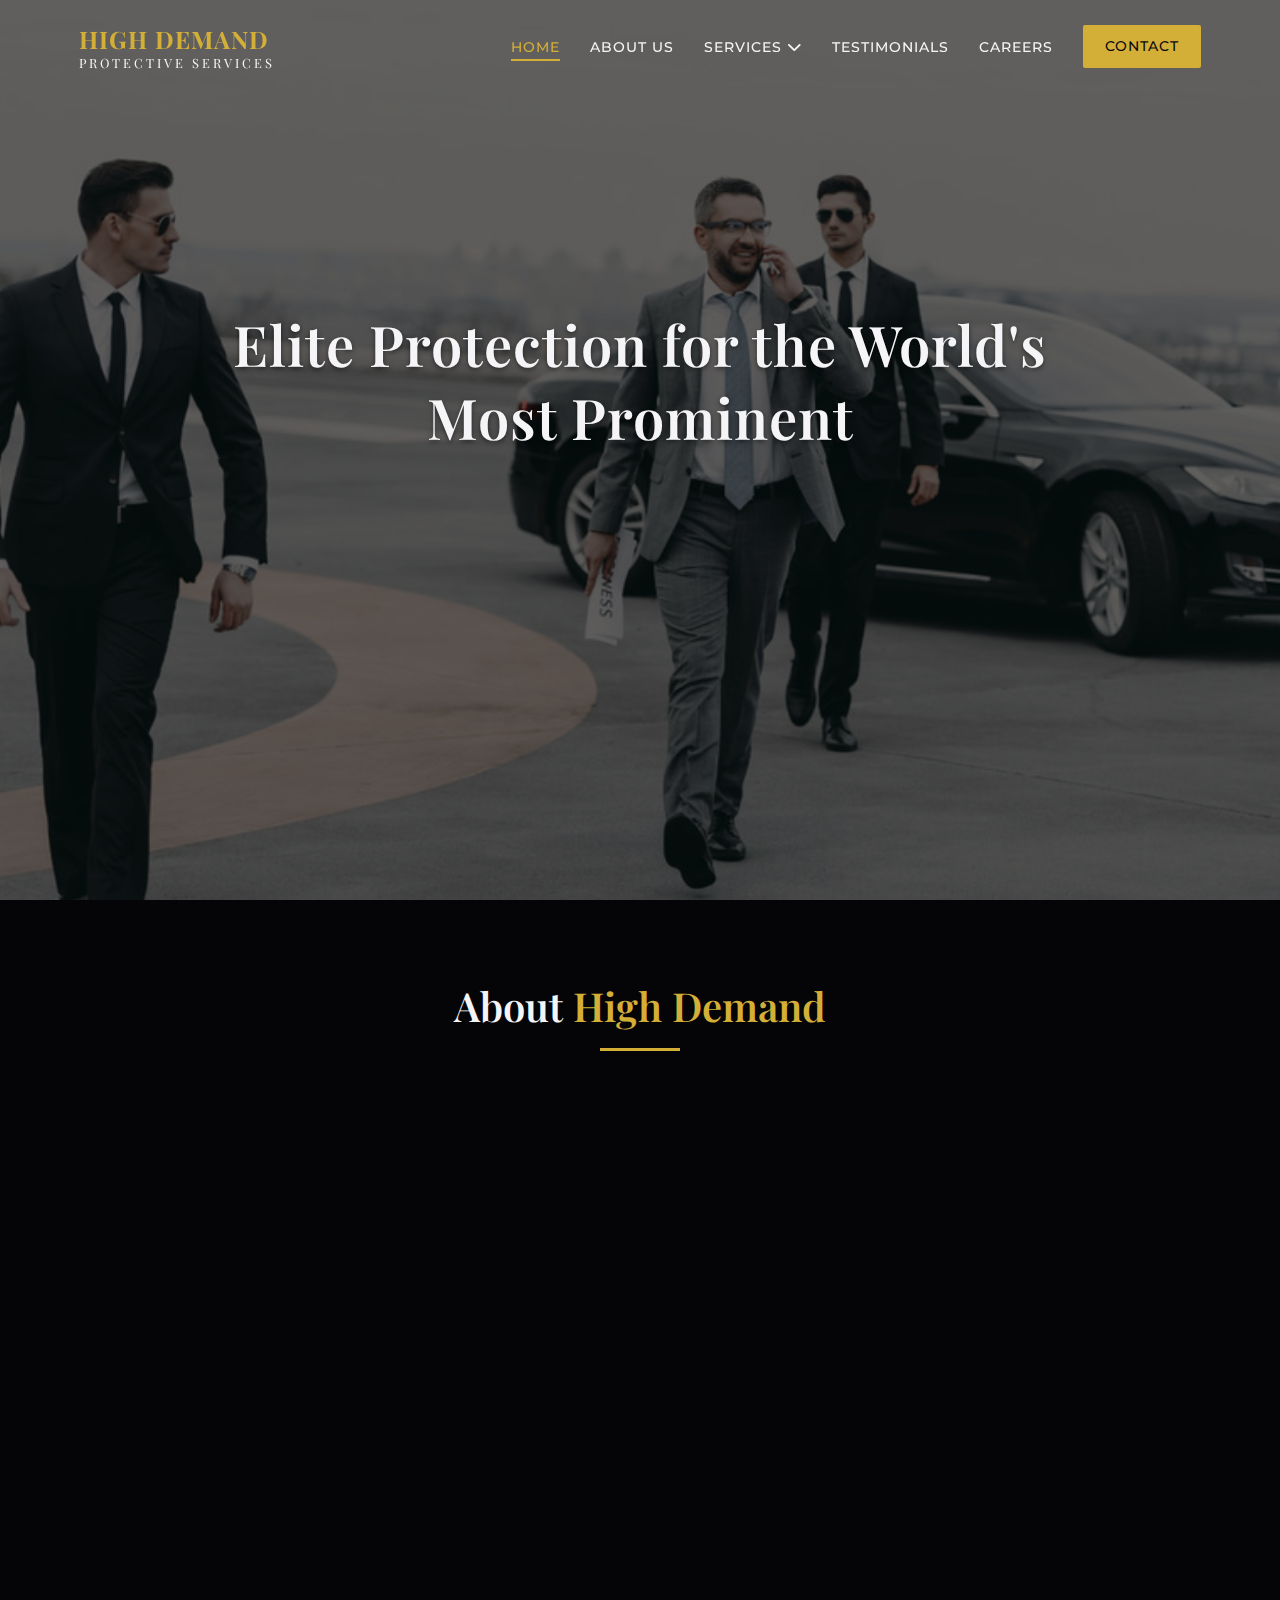
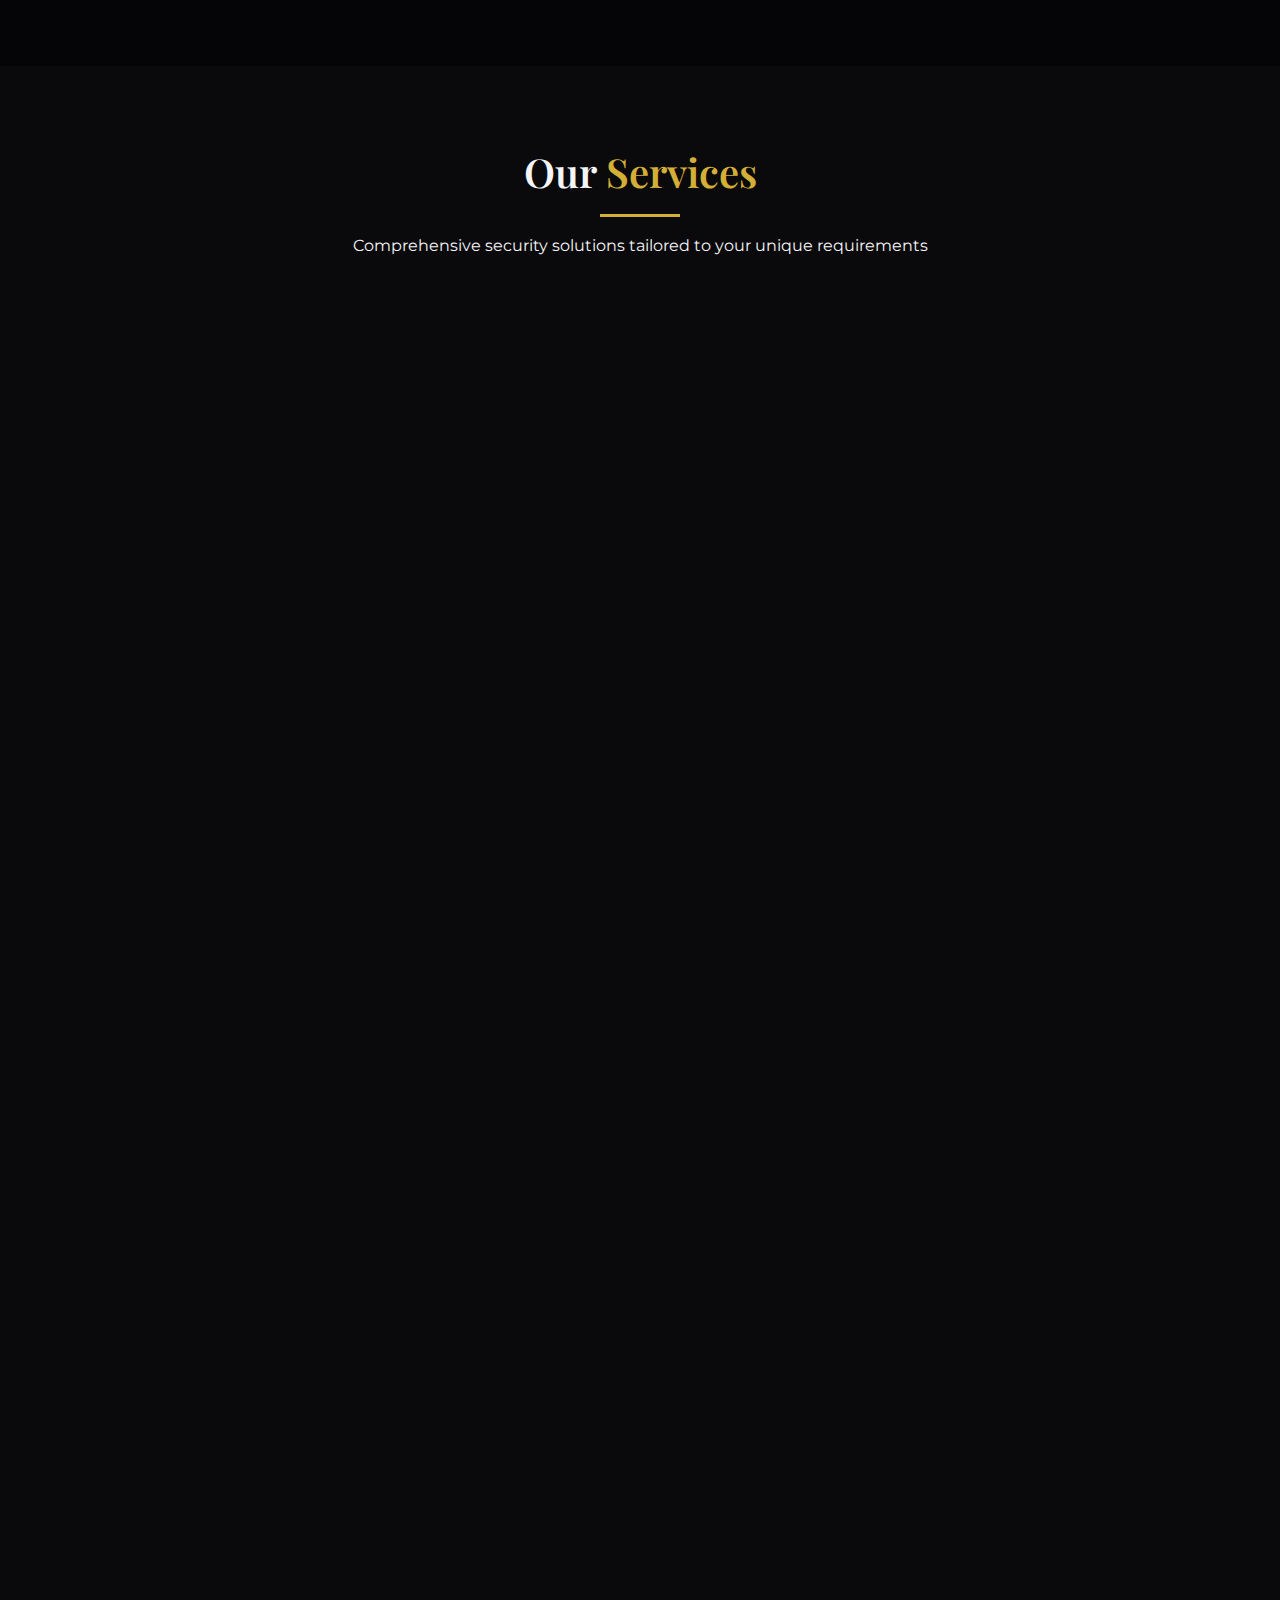
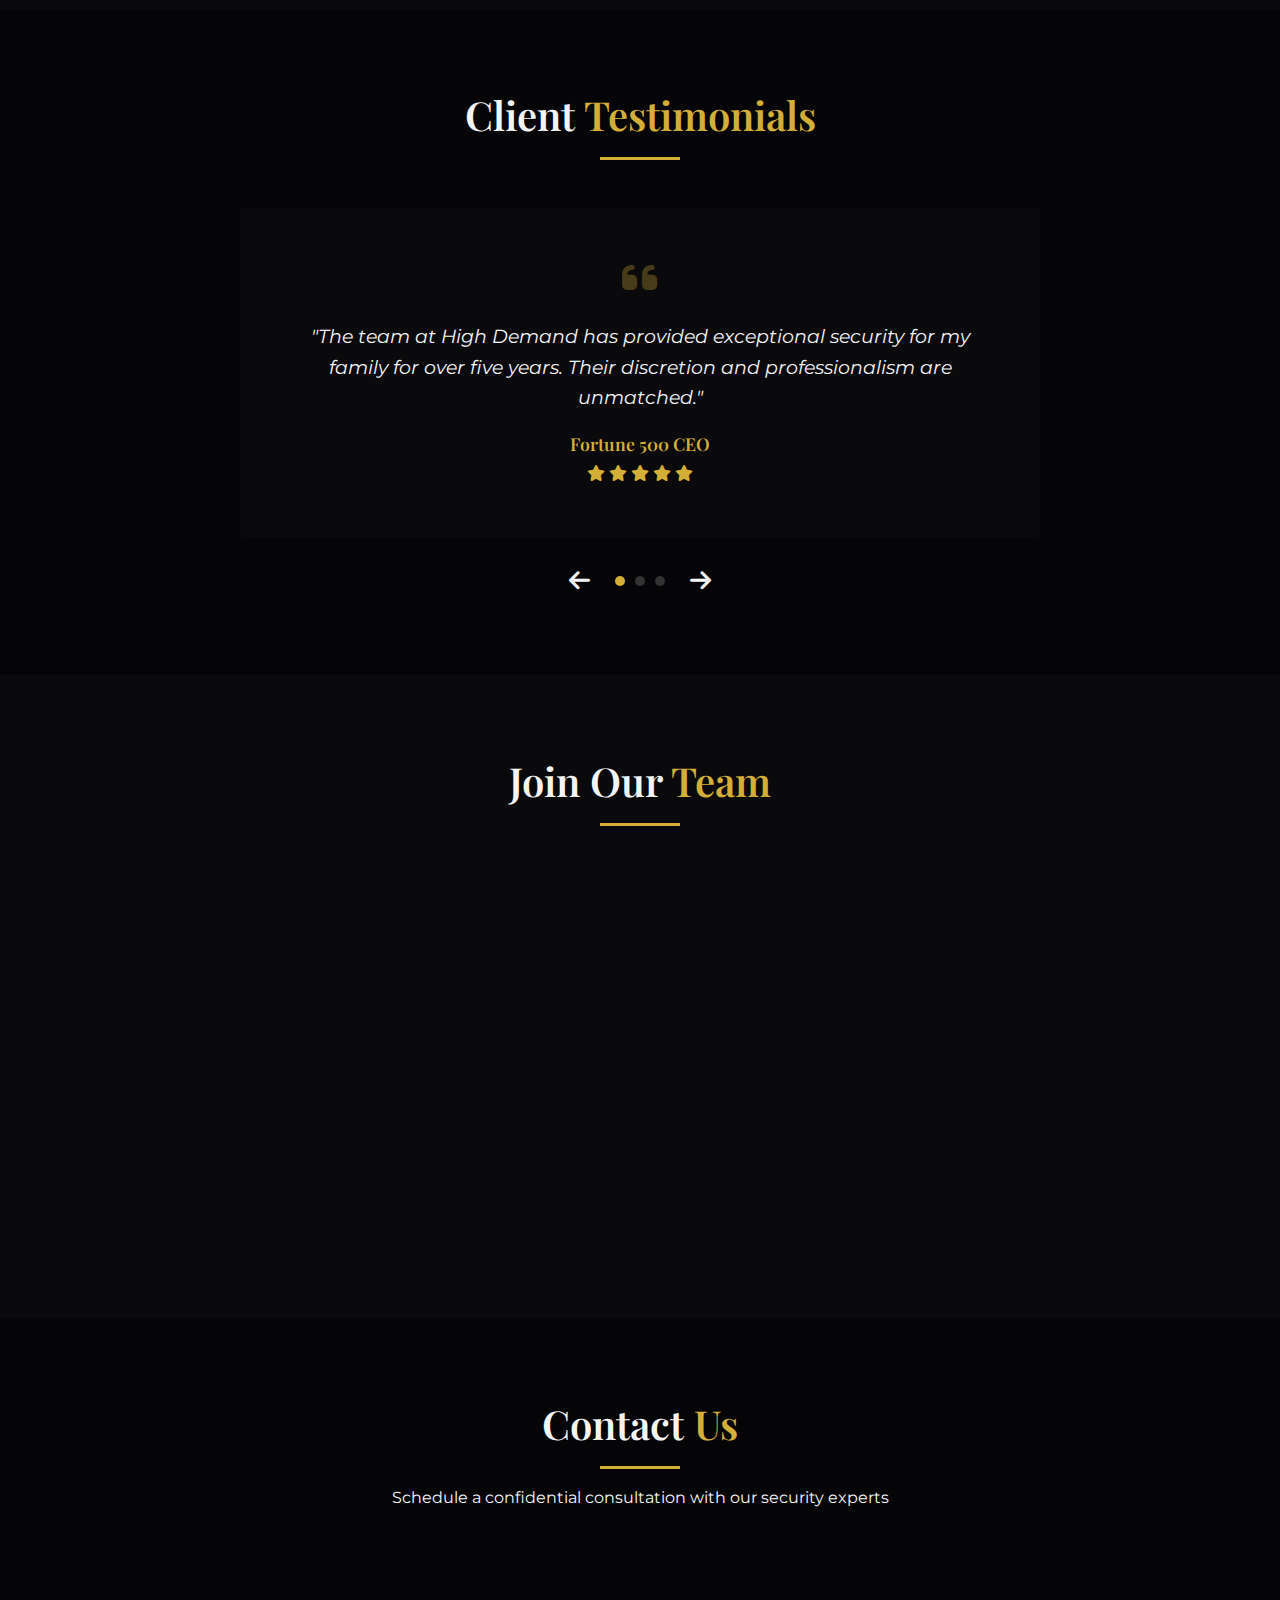
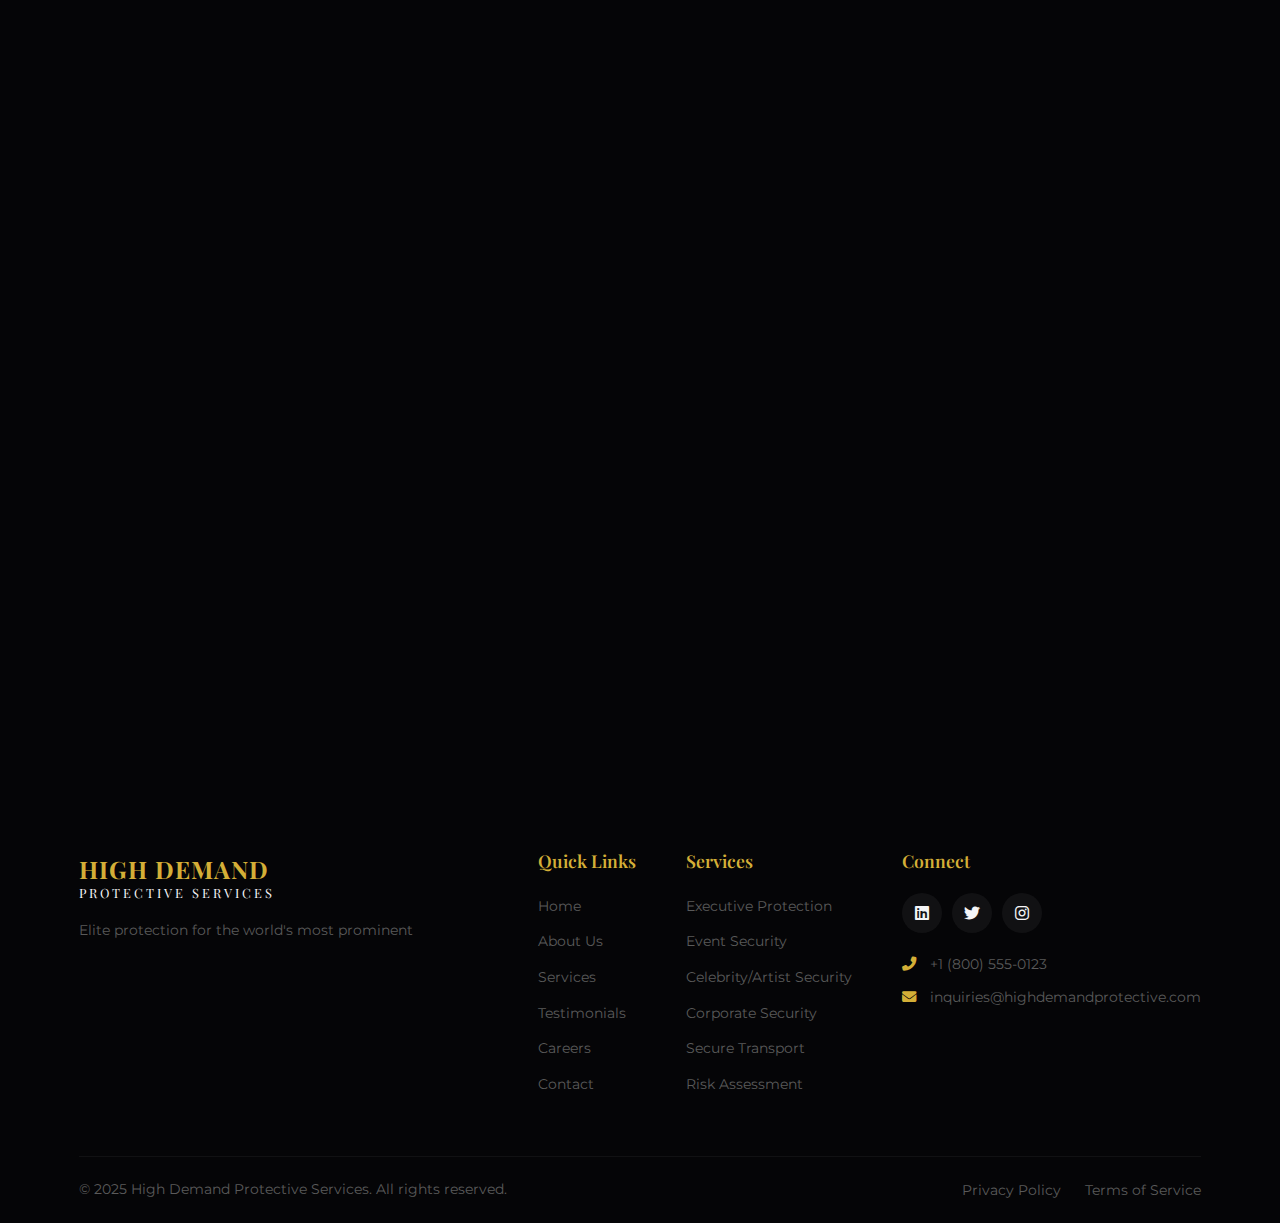
<file: index.html>
<!DOCTYPE html>
<html lang="en">
<head>
    <meta charset="UTF-8">
    <meta name="viewport" content="width=device-width, initial-scale=1.0">
    <meta name="description" content="High Demand Protective Services - Elite protection for the world's most prominent individuals, celebrities, and executives.">
    <title>High Demand Protective Services | Elite Security Solutions</title>
    <link rel="stylesheet" href="css/styles.css">
    <link rel="stylesheet" href="css/custom.css">
    <link rel="stylesheet" href="https://cdnjs.cloudflare.com/ajax/libs/font-awesome/6.5.1/css/all.min.css">
    <link rel="preconnect" href="https://fonts.googleapis.com">
    <link rel="preconnect" href="https://fonts.gstatic.com" crossorigin>
    <link href="https://fonts.googleapis.com/css2?family=Playfair+Display:wght@400;500;600;700&family=Montserrat:wght@300;400;500;600;700&display=swap" rel="stylesheet">
</head>
<body>
    <header>
        <nav class="navbar">
            <div class="container">
                <div class="logo">
                    <a href="index.html">HIGH DEMAND<span>PROTECTIVE SERVICES</span></a>
                </div>
                <div class="nav-toggle" id="navToggle">
                    <span></span>
                    <span></span>
                    <span></span>
                </div>
                <ul class="nav-menu" id="navMenu">
                    <li><a href="#home" class="active">Home</a></li>
                    <li><a href="#about">About Us</a></li>
                    <li class="dropdown">
                        <a href="#services">Services <i class="fas fa-chevron-down"></i></a>
                        <ul class="dropdown-menu">
                            <li><a href="#executive-protection">Executive Protection</a></li>
                            <li><a href="#event-security">Event Security</a></li>
                            <li><a href="#celebrity-security">Celebrity/Artist Security</a></li>
                            <li><a href="#corporate-security">Corporate Security</a></li>
                            <li><a href="#secure-transport">Secure Transport</a></li>
                            <li><a href="#risk-assessment">Risk Assessment</a></li>
                        </ul>
                    </li>
                    <li><a href="#testimonials">Testimonials</a></li>
                    <li><a href="#careers">Careers</a></li>
                    <li><a href="#contact" class="btn btn-primary">Contact</a></li>
                </ul>
            </div>
        </nav>
    </header>

    <main>
        <!-- Hero Section -->
        <section id="home" class="hero">
            <div class="hero-content">
                <h1>Elite Protection for the World's Most Prominent</h1>
                <p>Discreet, professional security for high-net-worth individuals, celebrities, and executives.</p>
                <a href="#contact" class="btn btn-primary">Request a Consultation</a>
            </div>
            <div class="overlay"></div>
            <video autoplay muted loop id="hero-video">
                <source src="videos/security-bg.mp4" type="video/mp4">
                <!-- Fallback image if video doesn't load -->
                <img src="images/hero-image.jpg" alt="Security professional guarding VIP client">
            </video>
        </section>

        <!-- About Section -->
        <section id="about" class="about">
            <div class="container">
                <div class="section-header">
                    <h2>About <span>High Demand</span></h2>
                    <div class="separator"></div>
                </div>
                <div class="about-content">
                    <div class="about-image">
                        <img src="images/about/about-image.jpg" alt="High Demand security team">
                    </div>
                    <div class="about-text">
                        <h3>A Legacy of Excellence in Protection</h3>
                        <p>High Demand Protective Services was founded on a singular mission: to provide unparalleled security for those who require the highest level of protection and discretion.</p>
                        <p>Our team comprises former military special forces, law enforcement specialists, and intelligence professionals with decades of experience protecting high-profile individuals across the globe.</p>
                        <p>What sets us apart is our commitment to seamless integration with our clients' lifestyles while maintaining an unwavering focus on security. Our operatives are as comfortable in formal diplomatic settings as they are in managing high-risk situations.</p>
                        <div class="trust-badges">
                            <div class="badge">
                                <i class="fas fa-shield-alt"></i>
                                <span>Licensed</span>
                            </div>
                            <div class="badge">
                                <i class="fas fa-check-circle"></i>
                                <span>Bonded</span>
                            </div>
                            <div class="badge">
                                <i class="fas fa-lock"></i>
                                <span>Insured</span>
                            </div>
                        </div>
                    </div>
                </div>
            </div>
        </section>

        <!-- Services Section -->
        <section id="services" class="services">
            <div class="container">
                <div class="section-header">
                    <h2>Our <span>Services</span></h2>
                    <div class="separator"></div>
                    <p>Comprehensive security solutions tailored to your unique requirements</p>
                </div>
                <div class="services-grid">
                    <div class="service-card" id="executive-protection">
                        <div class="service-image">
                            <img src="images/executive-protection/executive-protection.jpg" alt="Executive Protection">
                            <div class="overlay"></div>
                        </div>
                        <div class="service-content">
                            <h3>Executive Protection</h3>
                            <p>Personalized security details for high-net-worth individuals, executives, and their families, ensuring safety while maintaining privacy and lifestyle.</p>
                            <a href="#contact" class="btn btn-secondary">Learn More</a>
                        </div>
                    </div>
                    <div class="service-card" id="event-security">
                        <div class="service-image">
                            <img src="images/event-security/event-security.jpg" alt="Event Security">
                            <div class="overlay"></div>
                        </div>
                        <div class="service-content">
                            <h3>Event Security</h3>
                            <p>Comprehensive security for high-profile events, galas, product launches, and private functions with discreet protection that enhances, rather than disrupts, the atmosphere.</p>
                            <a href="#contact" class="btn btn-secondary">Learn More</a>
                        </div>
                    </div>
                    <div class="service-card" id="celebrity-security">
                        <div class="service-image">
                            <img src="images/celebrity-security/celebrity-security.jpg" alt="Celebrity Security">
                            <div class="overlay"></div>
                        </div>
                        <div class="service-content">
                            <h3>Celebrity & Artist Security</h3>
                            <p>Specialized protection for entertainers, artists, and public figures who face unique security challenges both on tour and in daily life.</p>
                            <a href="#contact" class="btn btn-secondary">Learn More</a>
                        </div>
                    </div>
                    <div class="service-card" id="corporate-security">
                        <div class="service-image">
                            <img src="images/corporate-security/corporate-security.jpg" alt="Corporate Security">
                            <div class="overlay"></div>
                        </div>
                        <div class="service-content">
                            <h3>Corporate Security</h3>
                            <p>Executive protection teams, risk assessments, and security protocols for corporations operating in high-risk environments or managing sensitive operations.</p>
                            <a href="#contact" class="btn btn-secondary">Learn More</a>
                        </div>
                    </div>
                    <div class="service-card" id="secure-transport">
                        <div class="service-image">
                            <img src="images/secure-transport/secure-transport.jpg" alt="Secure Transport">
                            <div class="overlay"></div>
                        </div>
                        <div class="service-content">
                            <h3>Secure Transport</h3>
                            <p>Armored vehicles, trained drivers, and route planning to ensure safe transit between locations, whether for day-to-day movement or international travel.</p>
                            <a href="#contact" class="btn btn-secondary">Learn More</a>
                        </div>
                    </div>
                    <div class="service-card" id="risk-assessment">
                        <div class="service-image">
                            <img src="images/risk-assessment/risk-assessment.jpg" alt="Risk Assessment">
                            <div class="overlay"></div>
                        </div>
                        <div class="service-content">
                            <h3>Risk Assessment</h3>
                            <p>Professional threat analysis and comprehensive security evaluations for individuals, properties, and organizations to identify vulnerabilities and implement effective countermeasures.</p>
                            <a href="#contact" class="btn btn-secondary">Learn More</a>
                        </div>
                    </div>
                </div>
            </div>
        </section>

        <!-- Testimonials Section -->
        <section id="testimonials" class="testimonials">
            <div class="container">
                <div class="section-header">
                    <h2>Client <span>Testimonials</span></h2>
                    <div class="separator"></div>
                </div>
                <div class="testimonial-slider">
                    <div class="testimonial-slide active">
                        <div class="testimonial-content">
                            <div class="quote">
                                <i class="fas fa-quote-left"></i>
                            </div>
                            <p>"The team at High Demand has provided exceptional security for my family for over five years. Their discretion and professionalism are unmatched."</p>
                            <div class="client">
                                <h4>Fortune 500 CEO</h4>
                                <div class="rating">
                                    <i class="fas fa-star"></i>
                                    <i class="fas fa-star"></i>
                                    <i class="fas fa-star"></i>
                                    <i class="fas fa-star"></i>
                                    <i class="fas fa-star"></i>
                                </div>
                            </div>
                        </div>
                    </div>
                    <div class="testimonial-slide">
                        <div class="testimonial-content">
                            <div class="quote">
                                <i class="fas fa-quote-left"></i>
                            </div>
                            <p>"During my world tour, High Demand's security team handled complex logistics across 18 countries without a single incident. They're the best in the business."</p>
                            <div class="client">
                                <h4>International Recording Artist</h4>
                                <div class="rating">
                                    <i class="fas fa-star"></i>
                                    <i class="fas fa-star"></i>
                                    <i class="fas fa-star"></i>
                                    <i class="fas fa-star"></i>
                                    <i class="fas fa-star"></i>
                                </div>
                            </div>
                        </div>
                    </div>
                    <div class="testimonial-slide">
                        <div class="testimonial-content">
                            <div class="quote">
                                <i class="fas fa-quote-left"></i>
                            </div>
                            <p>"Our annual charity gala requires the highest level of security without intimidating our guests. High Demand strikes this balance perfectly year after year."</p>
                            <div class="client">
                                <h4>International Foundation Director</h4>
                                <div class="rating">
                                    <i class="fas fa-star"></i>
                                    <i class="fas fa-star"></i>
                                    <i class="fas fa-star"></i>
                                    <i class="fas fa-star"></i>
                                    <i class="fas fa-star"></i>
                                </div>
                            </div>
                        </div>
                    </div>
                </div>
                <div class="testimonial-controls">
                    <button class="prev" id="prevTestimonial"><i class="fas fa-arrow-left"></i></button>
                    <div class="indicators">
                        <span class="indicator active"></span>
                        <span class="indicator"></span>
                        <span class="indicator"></span>
                    </div>
                    <button class="next" id="nextTestimonial"><i class="fas fa-arrow-right"></i></button>
                </div>
            </div>
        </section>

        <!-- Careers Section -->
        <section id="careers" class="careers">
            <div class="container">
                <div class="section-header">
                    <h2>Join Our <span>Team</span></h2>
                    <div class="separator"></div>
                </div>
                <div class="careers-content">
                    <div class="careers-text">
                        <h3>Career Opportunities</h3>
                        <p>High Demand Protective Services is always seeking exceptional talent with backgrounds in military special operations, law enforcement, intelligence, or executive protection.</p>
                        <p>We offer competitive compensation, ongoing specialized training, and the opportunity to work with elite clients in diverse environments worldwide.</p>
                        <p>All candidates must pass rigorous background checks, physical assessments, and psychological evaluations to join our team.</p>
                        <a href="#contact" class="btn btn-primary">Apply Now</a>
                    </div>
                    <div class="careers-image">
                        <img src="images/careers/careers-image.jpg" alt="Security professional in action">
                    </div>
                </div>
            </div>
        </section>

        <!-- Contact Section -->
        <section id="contact" class="contact">
            <div class="container">
                <div class="section-header">
                    <h2>Contact <span>Us</span></h2>
                    <div class="separator"></div>
                    <p>Schedule a confidential consultation with our security experts</p>
                </div>
                <div class="contact-content">
                    <div class="contact-info">
                        <div class="info-item">
                            <i class="fas fa-map-marker-alt"></i>
                            <div>
                                <h4>Address</h4>
                                <p>1234 Security Boulevard<br>Los Angeles, CA 90210</p>
                            </div>
                        </div>
                        <div class="info-item">
                            <i class="fas fa-phone-alt"></i>
                            <div>
                                <h4>Phone</h4>
                                <p>+1 (800) 555-0123</p>
                            </div>
                        </div>
                        <div class="info-item">
                            <i class="fas fa-envelope"></i>
                            <div>
                                <h4>Email</h4>
                                <p>inquiries@highdemandprotective.com</p>
                            </div>
                        </div>
                        <div class="map">
                            <iframe src="https://maps.google.com/maps?q=Los+Angeles,+CA&t=&z=13&ie=UTF8&iwloc=&output=embed" frameborder="0" style="border:0;" allowfullscreen="" aria-hidden="false" tabindex="0"></iframe>
                        </div>
                    </div>
                    <div class="contact-form">
                        <form id="consultationForm">
                            <div class="form-group">
                                <label for="name">Full Name</label>
                                <input type="text" id="name" name="name" required>
                            </div>
                            <div class="form-group">
                                <label for="email">Email Address</label>
                                <input type="email" id="email" name="email" required>
                            </div>
                            <div class="form-group">
                                <label for="phone">Phone Number</label>
                                <input type="tel" id="phone" name="phone" required>
                            </div>
                            <div class="form-group">
                                <label for="service">Service of Interest</label>
                                <select id="service" name="service" required>
                                    <option value="" disabled selected>Select a service</option>
                                    <option value="Executive Protection">Executive Protection</option>
                                    <option value="Event Security">Event Security</option>
                                    <option value="Celebrity Security">Celebrity/Artist Security</option>
                                    <option value="Corporate Security">Corporate Security</option>
                                    <option value="Secure Transport">Secure Transport</option>
                                    <option value="Risk Assessment">Risk Assessment</option>
                                    <option value="Other">Other</option>
                                </select>
                            </div>
                            <div class="form-group">
                                <label for="message">Message</label>
                                <textarea id="message" name="message" rows="5" required></textarea>
                            </div>
                            <div class="form-group">
                                <p class="privacy-notice">Your information will be kept strictly confidential.</p>
                            </div>
                            <button type="submit" class="btn btn-primary">Schedule a Private Consultation</button>
                        </form>
                    </div>
                </div>
            </div>
        </section>
    </main>

    <footer>
        <div class="container">
            <div class="footer-content">
                <div class="footer-logo">
                    <a href="index.html">HIGH DEMAND<span>PROTECTIVE SERVICES</span></a>
                    <p>Elite protection for the world's most prominent</p>
                </div>
                <div class="footer-links">
                    <div class="footer-column">
                        <h4>Quick Links</h4>
                        <ul>
                            <li><a href="#home">Home</a></li>
                            <li><a href="#about">About Us</a></li>
                            <li><a href="#services">Services</a></li>
                            <li><a href="#testimonials">Testimonials</a></li>
                            <li><a href="#careers">Careers</a></li>
                            <li><a href="#contact">Contact</a></li>
                        </ul>
                    </div>
                    <div class="footer-column">
                        <h4>Services</h4>
                        <ul>
                            <li><a href="#executive-protection">Executive Protection</a></li>
                            <li><a href="#event-security">Event Security</a></li>
                            <li><a href="#celebrity-security">Celebrity/Artist Security</a></li>
                            <li><a href="#corporate-security">Corporate Security</a></li>
                            <li><a href="#secure-transport">Secure Transport</a></li>
                            <li><a href="#risk-assessment">Risk Assessment</a></li>
                        </ul>
                    </div>
                    <div class="footer-column">
                        <h4>Connect</h4>
                        <div class="social-links">
                            <a href="#" aria-label="LinkedIn"><i class="fab fa-linkedin"></i></a>
                            <a href="#" aria-label="Twitter"><i class="fab fa-twitter"></i></a>
                            <a href="#" aria-label="Instagram"><i class="fab fa-instagram"></i></a>
                        </div>
                        <div class="footer-contact">
                            <p><i class="fas fa-phone-alt"></i> +1 (800) 555-0123</p>
                            <p><i class="fas fa-envelope"></i> inquiries@highdemandprotective.com</p>
                        </div>
                    </div>
                </div>
            </div>
            <div class="footer-bottom">
                <p>&copy; 2025 High Demand Protective Services. All rights reserved.</p>
                <div class="footer-bottom-links">
                    <a href="#">Privacy Policy</a>
                    <a href="#">Terms of Service</a>
                </div>
            </div>
        </div>
    </footer>

    <script src="js/scripts.js"></script>
</body>
</html>
</file>
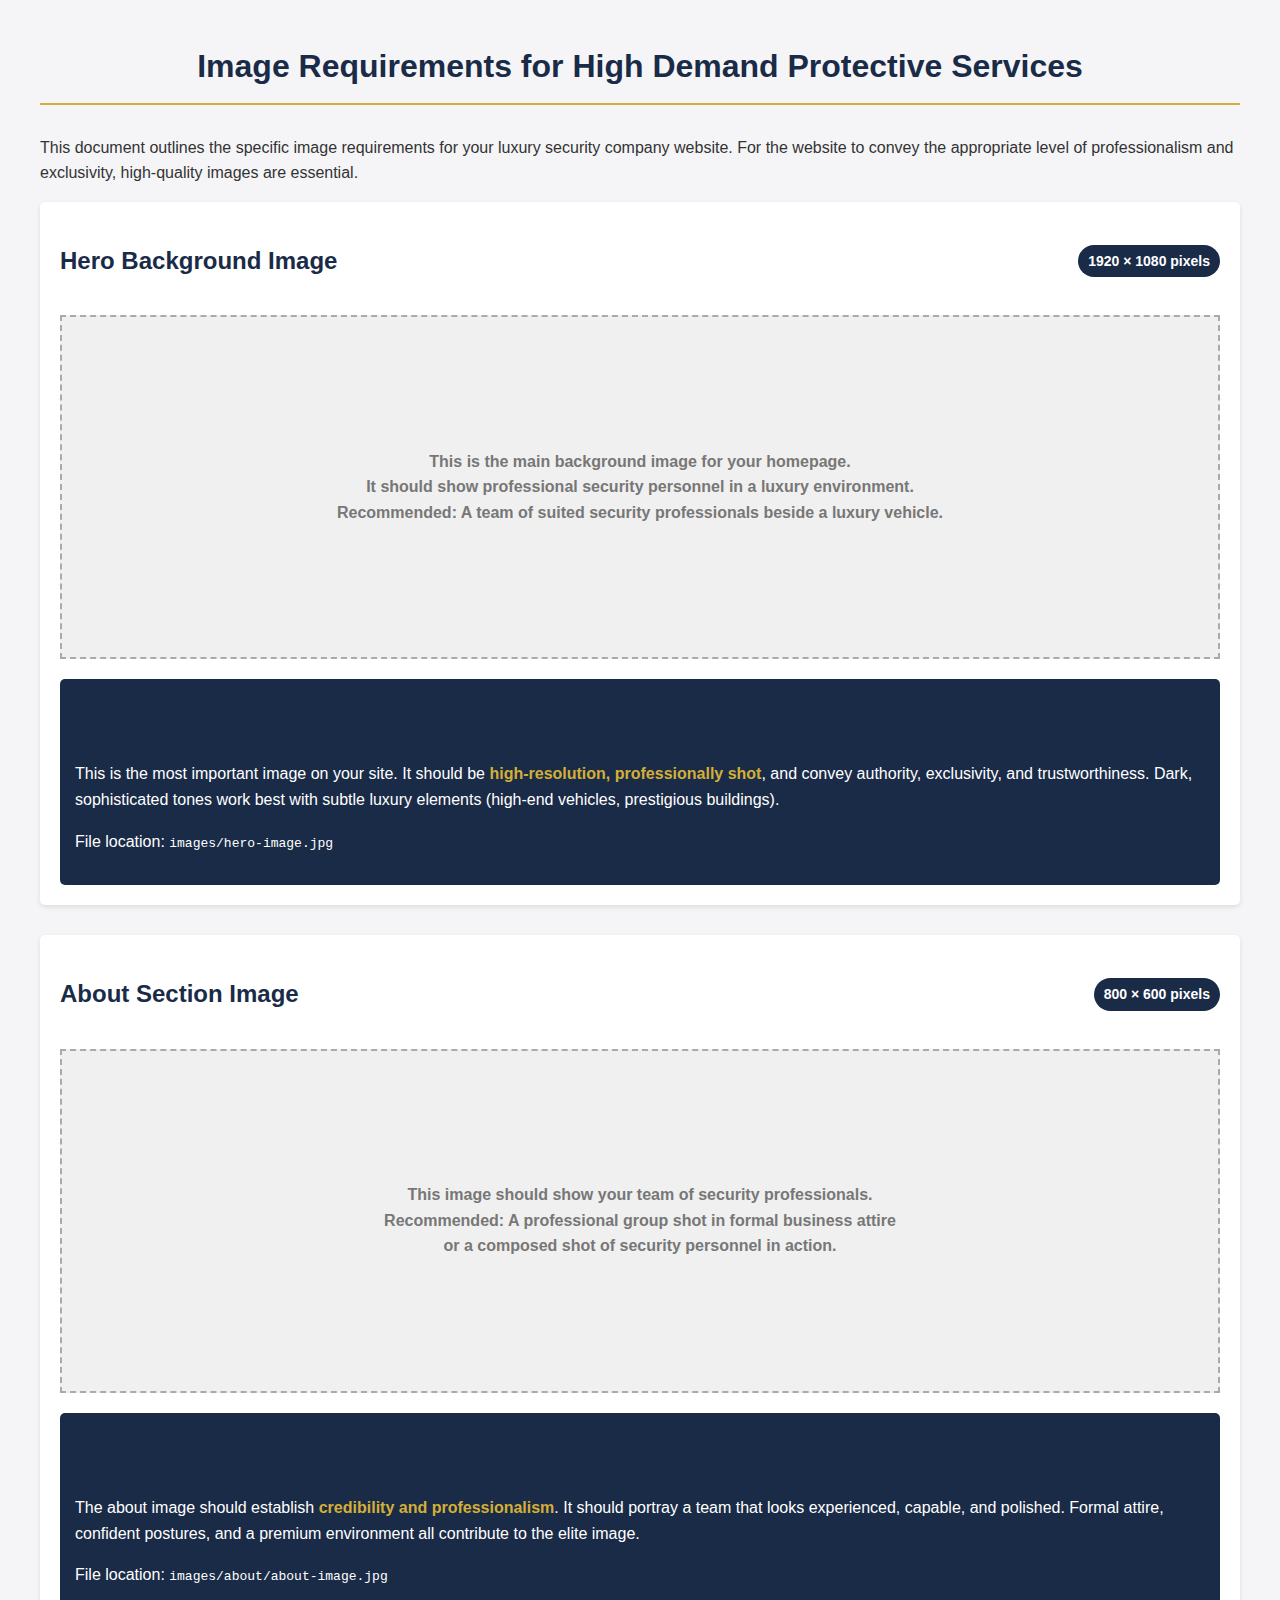
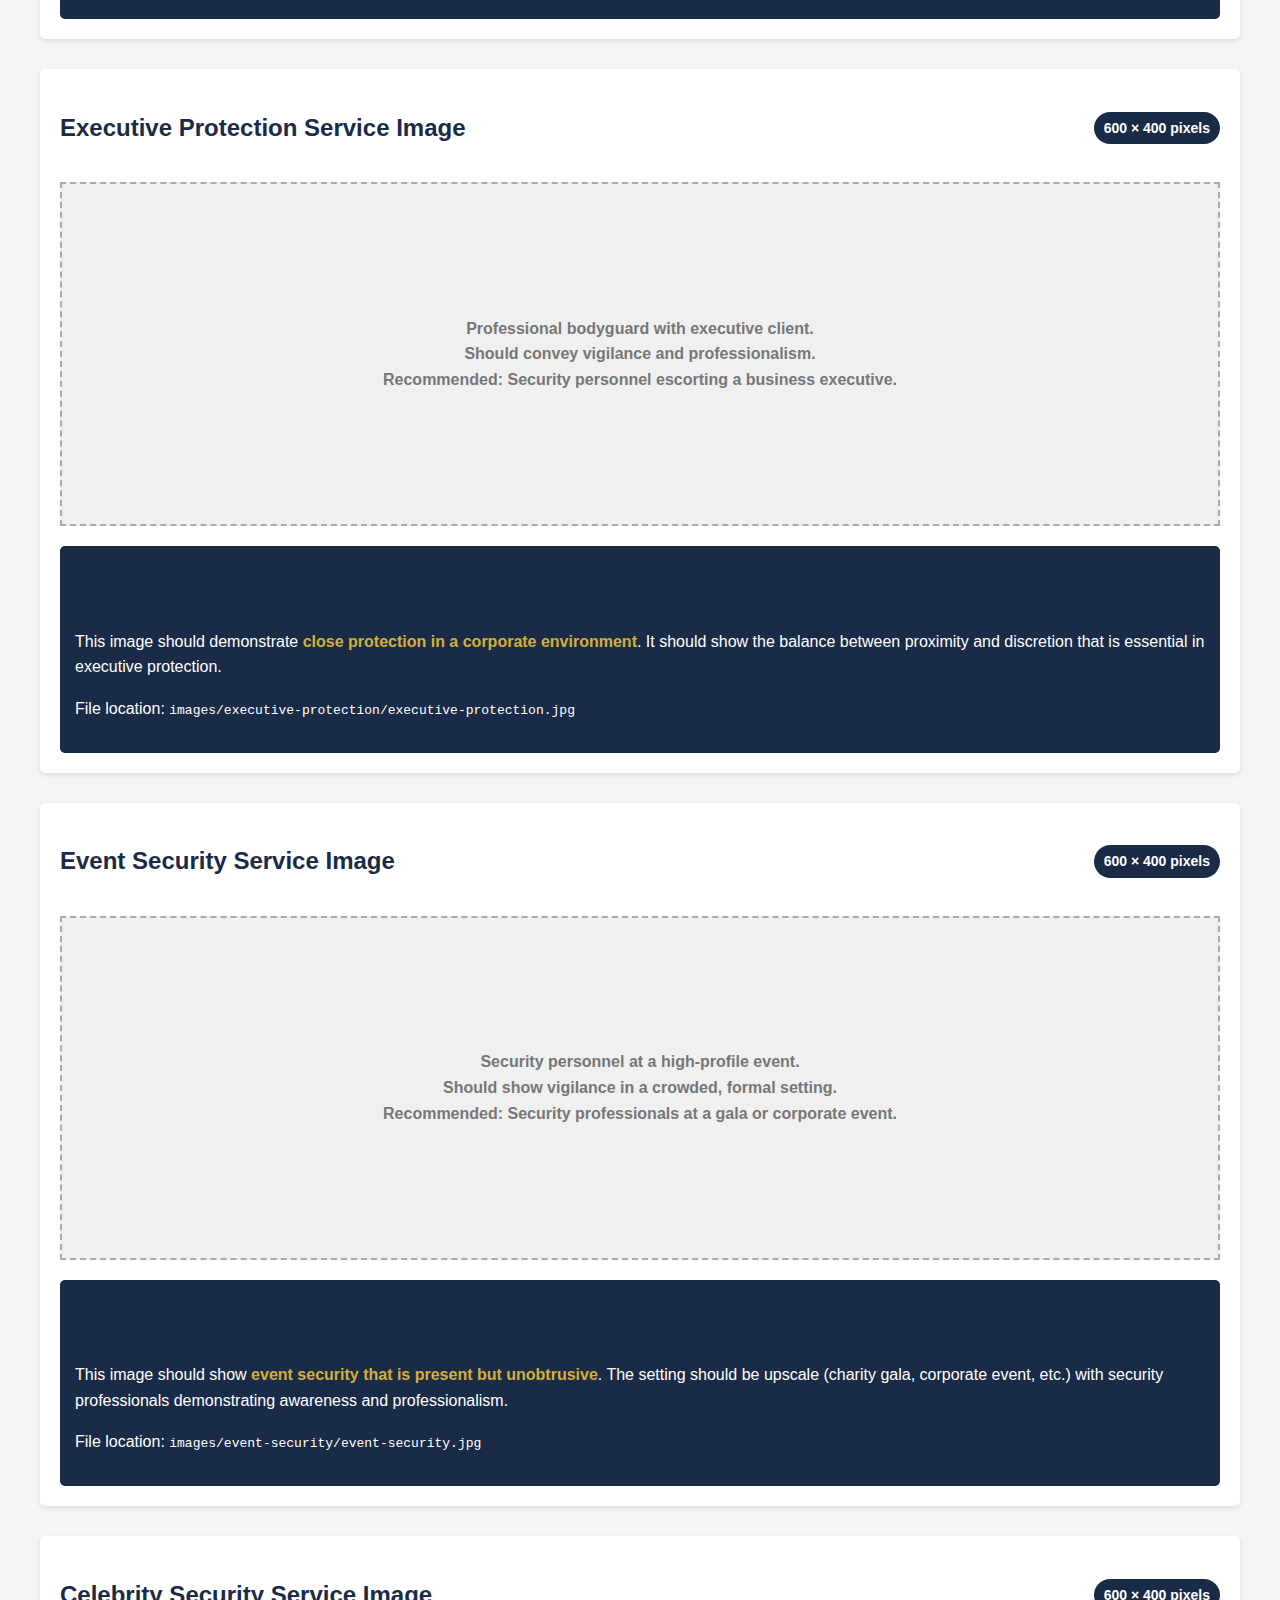
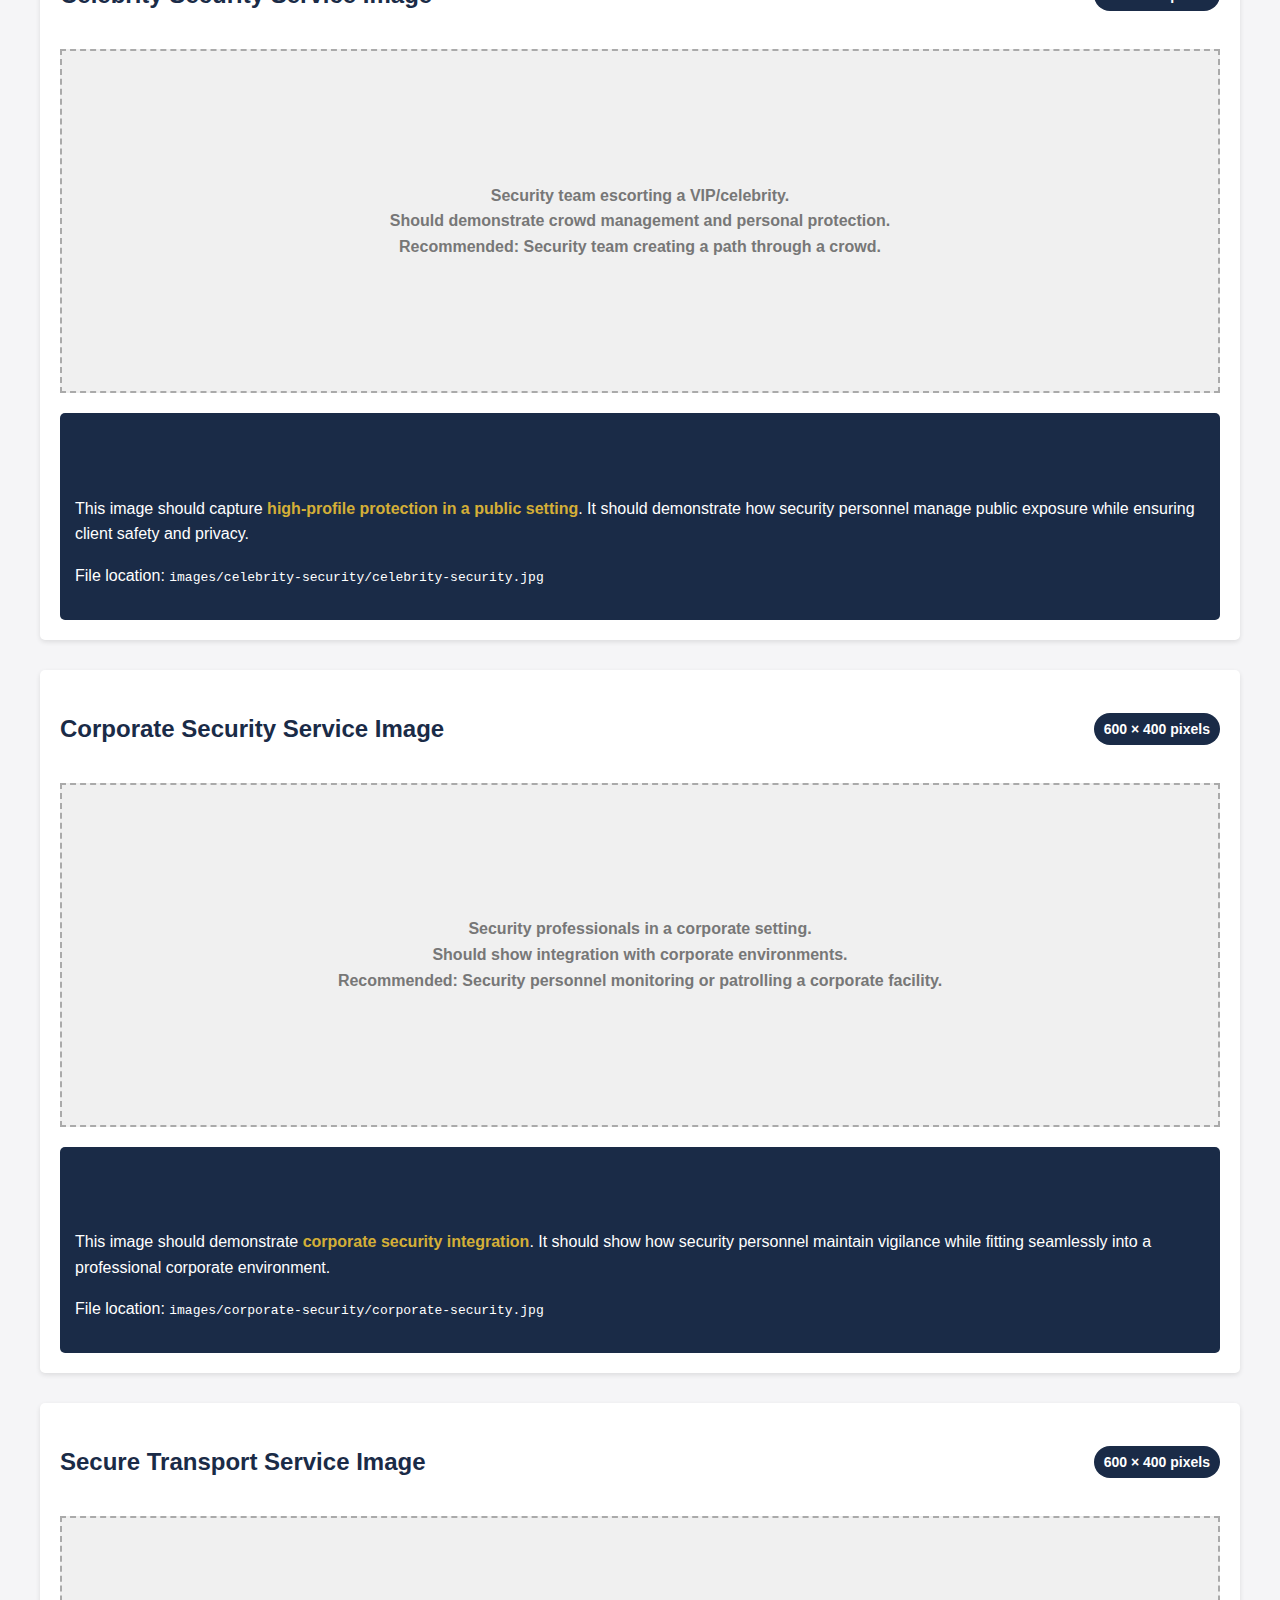
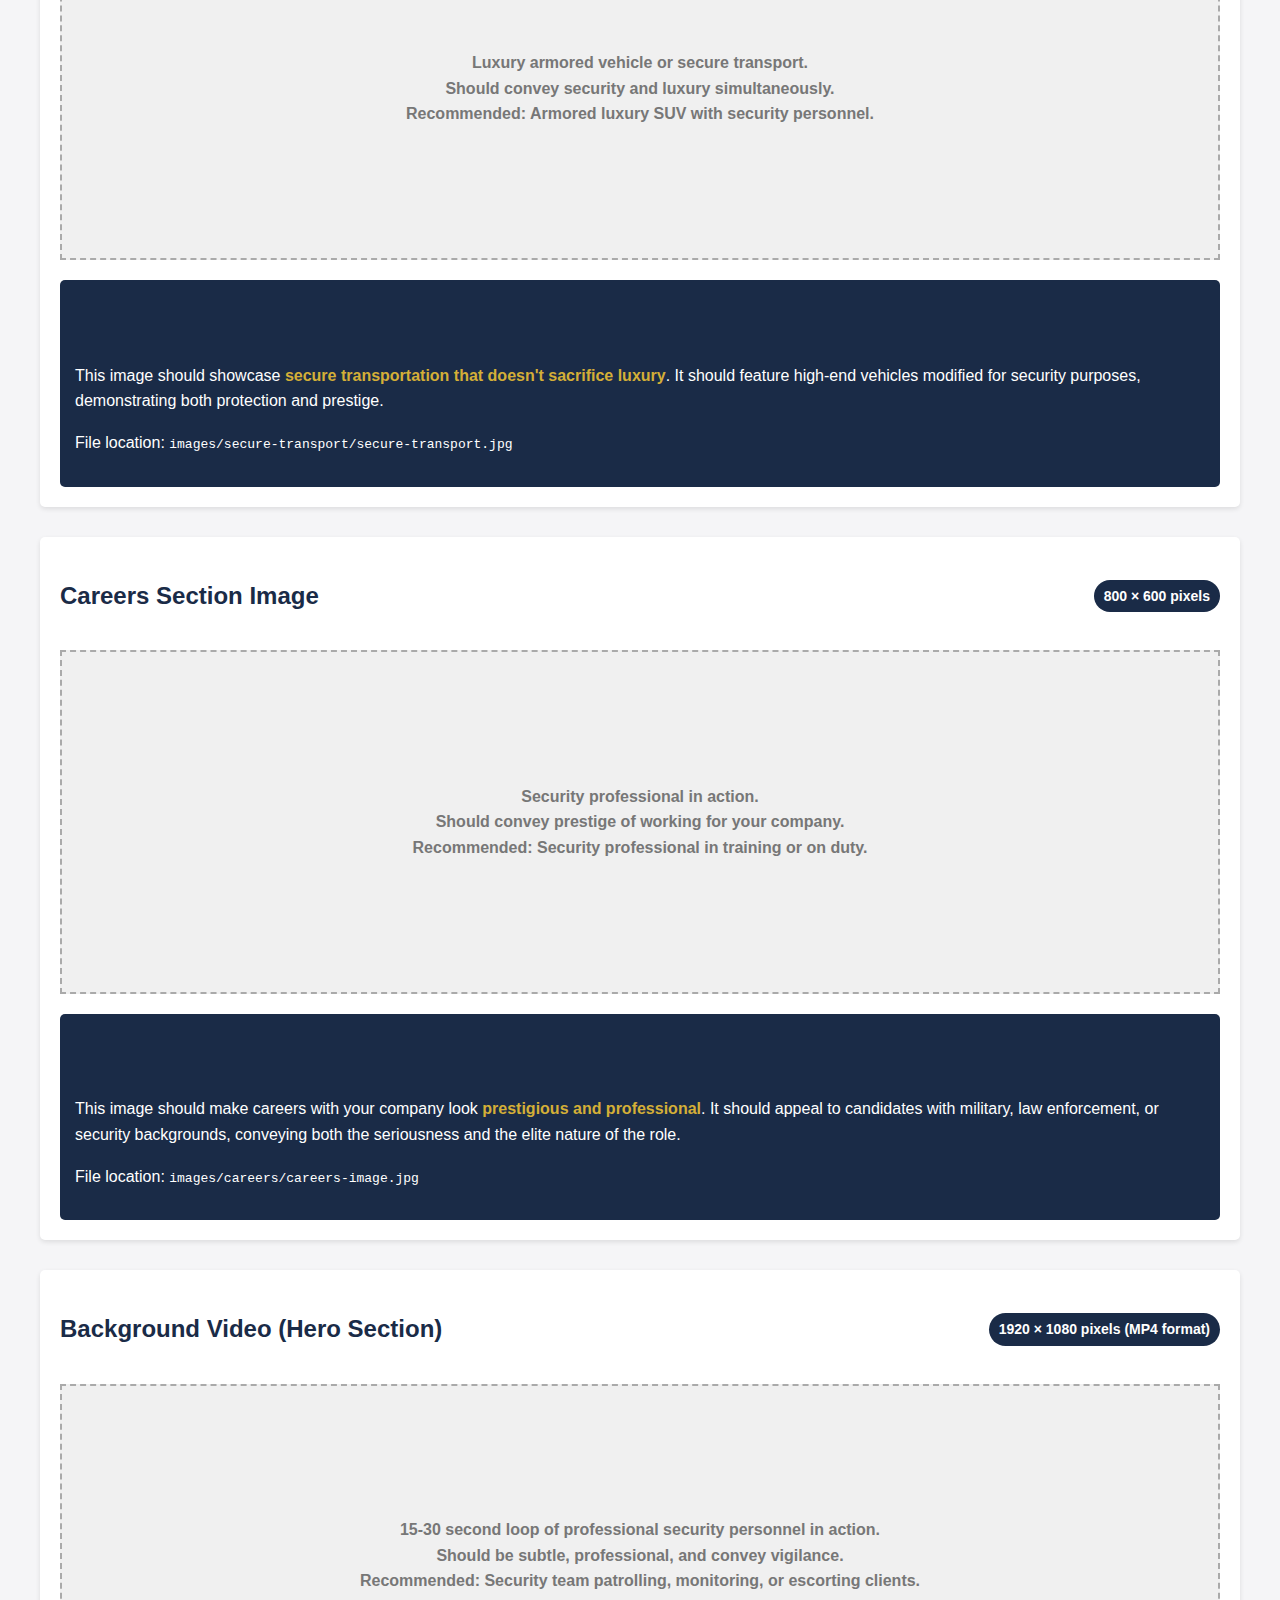
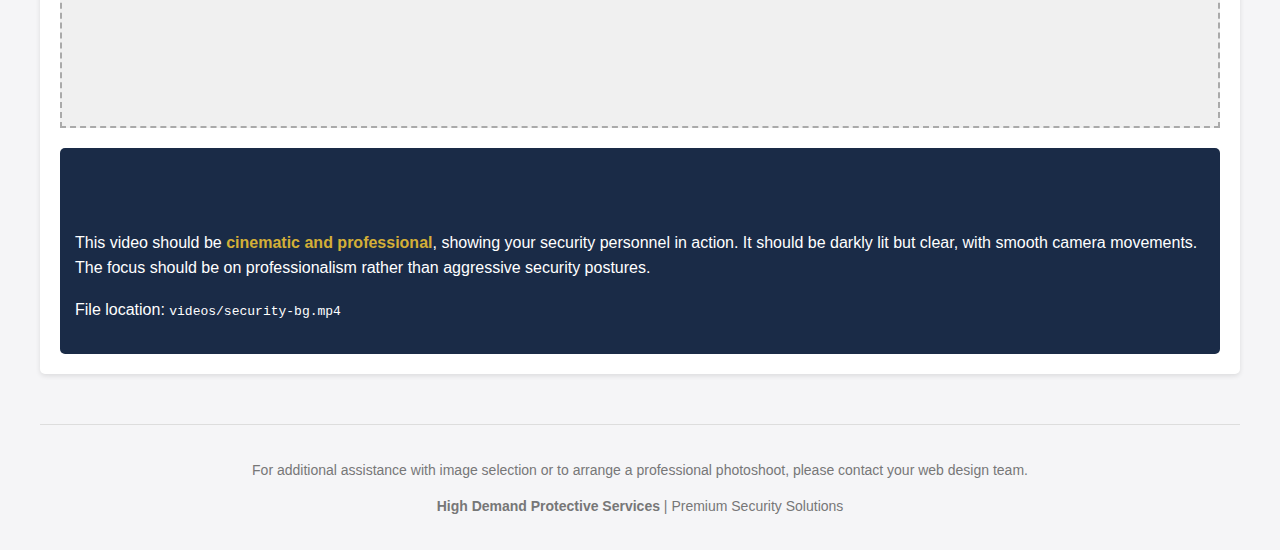
<file: image-requirements.html>
<!DOCTYPE html>
<html lang="en">
<head>
    <meta charset="UTF-8">
    <meta name="viewport" content="width=device-width, initial-scale=1.0">
    <title>Image Requirements for High Demand Protective Services</title>
    <style>
        body {
            font-family: 'Arial', sans-serif;
            line-height: 1.6;
            color: #333;
            max-width: 1200px;
            margin: 0 auto;
            padding: 20px;
            background-color: #f5f5f7;
        }
        h1, h2, h3 {
            color: #1a2b47;
        }
        h1 {
            text-align: center;
            border-bottom: 2px solid #d4af37;
            padding-bottom: 10px;
            margin-bottom: 30px;
        }
        .image-card {
            background-color: white;
            border-radius: 5px;
            box-shadow: 0 2px 5px rgba(0,0,0,0.1);
            padding: 20px;
            margin-bottom: 30px;
            display: flex;
            flex-direction: column;
        }
        .image-header {
            display: flex;
            justify-content: space-between;
            align-items: center;
            margin-bottom: 15px;
        }
        .dimensions {
            background-color: #1a2b47;
            color: white;
            padding: 5px 10px;
            border-radius: 20px;
            font-size: 14px;
            font-weight: bold;
        }
        .example-area {
            background-color: #f0f0f0;
            border: 2px dashed #aaa;
            height: 300px;
            display: flex;
            align-items: center;
            justify-content: center;
            margin-bottom: 20px;
            color: #777;
            font-weight: bold;
            text-align: center;
            padding: 20px;
        }
        .description {
            background-color: #1a2b47;
            color: white;
            padding: 15px;
            border-radius: 5px;
        }
        .golden {
            color: #d4af37;
            font-weight: bold;
        }
        .footer {
            text-align: center;
            margin-top: 50px;
            padding-top: 20px;
            border-top: 1px solid #ddd;
            font-size: 14px;
            color: #777;
        }
    </style>
</head>
<body>
    <h1>Image Requirements for High Demand Protective Services</h1>
    
    <p>This document outlines the specific image requirements for your luxury security company website. For the website to convey the appropriate level of professionalism and exclusivity, high-quality images are essential.</p>
    
    <div class="image-card">
        <div class="image-header">
            <h2>Hero Background Image</h2>
            <span class="dimensions">1920 × 1080 pixels</span>
        </div>
        <div class="example-area">
            <p>This is the main background image for your homepage.<br>
            It should show professional security personnel in a luxury environment.<br>
            Recommended: A team of suited security professionals beside a luxury vehicle.</p>
        </div>
        <div class="description">
            <h3>Requirements:</h3>
            <p>This is the most important image on your site. It should be <span class="golden">high-resolution, professionally shot</span>, and convey authority, exclusivity, and trustworthiness. Dark, sophisticated tones work best with subtle luxury elements (high-end vehicles, prestigious buildings).</p>
            <p>File location: <code>images/hero-image.jpg</code></p>
        </div>
    </div>

    <div class="image-card">
        <div class="image-header">
            <h2>About Section Image</h2>
            <span class="dimensions">800 × 600 pixels</span>
        </div>
        <div class="example-area">
            <p>This image should show your team of security professionals.<br>
            Recommended: A professional group shot in formal business attire<br>
            or a composed shot of security personnel in action.</p>
        </div>
        <div class="description">
            <h3>Requirements:</h3>
            <p>The about image should establish <span class="golden">credibility and professionalism</span>. It should portray a team that looks experienced, capable, and polished. Formal attire, confident postures, and a premium environment all contribute to the elite image.</p>
            <p>File location: <code>images/about/about-image.jpg</code></p>
        </div>
    </div>

    <div class="image-card">
        <div class="image-header">
            <h2>Executive Protection Service Image</h2>
            <span class="dimensions">600 × 400 pixels</span>
        </div>
        <div class="example-area">
            <p>Professional bodyguard with executive client.<br>
            Should convey vigilance and professionalism.<br>
            Recommended: Security personnel escorting a business executive.</p>
        </div>
        <div class="description">
            <h3>Requirements:</h3>
            <p>This image should demonstrate <span class="golden">close protection in a corporate environment</span>. It should show the balance between proximity and discretion that is essential in executive protection.</p>
            <p>File location: <code>images/executive-protection/executive-protection.jpg</code></p>
        </div>
    </div>

    <div class="image-card">
        <div class="image-header">
            <h2>Event Security Service Image</h2>
            <span class="dimensions">600 × 400 pixels</span>
        </div>
        <div class="example-area">
            <p>Security personnel at a high-profile event.<br>
            Should show vigilance in a crowded, formal setting.<br>
            Recommended: Security professionals at a gala or corporate event.</p>
        </div>
        <div class="description">
            <h3>Requirements:</h3>
            <p>This image should show <span class="golden">event security that is present but unobtrusive</span>. The setting should be upscale (charity gala, corporate event, etc.) with security professionals demonstrating awareness and professionalism.</p>
            <p>File location: <code>images/event-security/event-security.jpg</code></p>
        </div>
    </div>

    <div class="image-card">
        <div class="image-header">
            <h2>Celebrity Security Service Image</h2>
            <span class="dimensions">600 × 400 pixels</span>
        </div>
        <div class="example-area">
            <p>Security team escorting a VIP/celebrity.<br>
            Should demonstrate crowd management and personal protection.<br>
            Recommended: Security team creating a path through a crowd.</p>
        </div>
        <div class="description">
            <h3>Requirements:</h3>
            <p>This image should capture <span class="golden">high-profile protection in a public setting</span>. It should demonstrate how security personnel manage public exposure while ensuring client safety and privacy.</p>
            <p>File location: <code>images/celebrity-security/celebrity-security.jpg</code></p>
        </div>
    </div>

    <div class="image-card">
        <div class="image-header">
            <h2>Corporate Security Service Image</h2>
            <span class="dimensions">600 × 400 pixels</span>
        </div>
        <div class="example-area">
            <p>Security professionals in a corporate setting.<br>
            Should show integration with corporate environments.<br>
            Recommended: Security personnel monitoring or patrolling a corporate facility.</p>
        </div>
        <div class="description">
            <h3>Requirements:</h3>
            <p>This image should demonstrate <span class="golden">corporate security integration</span>. It should show how security personnel maintain vigilance while fitting seamlessly into a professional corporate environment.</p>
            <p>File location: <code>images/corporate-security/corporate-security.jpg</code></p>
        </div>
    </div>

    <div class="image-card">
        <div class="image-header">
            <h2>Secure Transport Service Image</h2>
            <span class="dimensions">600 × 400 pixels</span>
        </div>
        <div class="example-area">
            <p>Luxury armored vehicle or secure transport.<br>
            Should convey security and luxury simultaneously.<br>
            Recommended: Armored luxury SUV with security personnel.</p>
        </div>
        <div class="description">
            <h3>Requirements:</h3>
            <p>This image should showcase <span class="golden">secure transportation that doesn't sacrifice luxury</span>. It should feature high-end vehicles modified for security purposes, demonstrating both protection and prestige.</p>
            <p>File location: <code>images/secure-transport/secure-transport.jpg</code></p>
        </div>
    </div>

    <div class="image-card">
        <div class="image-header">
            <h2>Careers Section Image</h2>
            <span class="dimensions">800 × 600 pixels</span>
        </div>
        <div class="example-area">
            <p>Security professional in action.<br>
            Should convey prestige of working for your company.<br>
            Recommended: Security professional in training or on duty.</p>
        </div>
        <div class="description">
            <h3>Requirements:</h3>
            <p>This image should make careers with your company look <span class="golden">prestigious and professional</span>. It should appeal to candidates with military, law enforcement, or security backgrounds, conveying both the seriousness and the elite nature of the role.</p>
            <p>File location: <code>images/careers/careers-image.jpg</code></p>
        </div>
    </div>

    <div class="image-card">
        <div class="image-header">
            <h2>Background Video (Hero Section)</h2>
            <span class="dimensions">1920 × 1080 pixels (MP4 format)</span>
        </div>
        <div class="example-area">
            <p>15-30 second loop of professional security personnel in action.<br>
            Should be subtle, professional, and convey vigilance.<br>
            Recommended: Security team patrolling, monitoring, or escorting clients.</p>
        </div>
        <div class="description">
            <h3>Requirements:</h3>
            <p>This video should be <span class="golden">cinematic and professional</span>, showing your security personnel in action. It should be darkly lit but clear, with smooth camera movements. The focus should be on professionalism rather than aggressive security postures.</p>
            <p>File location: <code>videos/security-bg.mp4</code></p>
        </div>
    </div>

    <div class="footer">
        <p>For additional assistance with image selection or to arrange a professional photoshoot, please contact your web design team.</p>
        <p><strong>High Demand Protective Services</strong> | Premium Security Solutions</p>
    </div>
</body>
</html>
</file>
<file: css/styles.css>
/* ========== GLOBAL STYLES ========== */
:root {
    --color-dark: #0a0a0c;
    --color-darker: #050507;
    --color-light: #f5f5f7;
    --color-gold: #d4af37;
    --color-gold-light: #e5c662;
    --color-navy: #1a2b47;
    --color-navy-light: #2a3b57;
    --color-gray: #333333;
    --color-gray-light: #5a5a5a;
    --font-primary: 'Montserrat', sans-serif;
    --font-secondary: 'Playfair Display', serif;
    --transition: all 0.3s ease-in-out;
}

* {
    margin: 0;
    padding: 0;
    box-sizing: border-box;
}

html {
    scroll-behavior: smooth;
    font-size: 16px;
}

body {
    font-family: var(--font-primary);
    background-color: var(--color-dark);
    color: var(--color-light);
    line-height: 1.6;
    overflow-x: hidden;
}

.container {
    width: 90%;
    max-width: 1200px;
    margin: 0 auto;
    padding: 0 15px;
}

h1, h2, h3, h4, h5, h6 {
    font-family: var(--font-secondary);
    font-weight: 600;
    line-height: 1.3;
    margin-bottom: 1rem;
}

h1 {
    font-size: 3.5rem;
    letter-spacing: 1px;
}

h2 {
    font-size: 2.5rem;
    position: relative;
}

h3 {
    font-size: 1.75rem;
}

p {
    margin-bottom: 1.5rem;
}

a {
    color: var(--color-light);
    text-decoration: none;
    transition: var(--transition);
}

ul {
    list-style: none;
}

img {
    max-width: 100%;
    height: auto;
    display: block;
}

.btn {
    display: inline-block;
    padding: 12px 28px;
    font-size: 0.9rem;
    font-weight: 600;
    text-transform: uppercase;
    letter-spacing: 1px;
    border-radius: 2px;
    transition: var(--transition);
    cursor: pointer;
}

.btn-primary {
    background-color: var(--color-gold);
    color: var(--color-dark);
    border: 2px solid var(--color-gold);
}

.btn-primary:hover {
    background-color: transparent;
    color: var(--color-gold);
}

.btn-secondary {
    background-color: transparent;
    color: var(--color-gold);
    border: 2px solid var(--color-gold);
}

.btn-secondary:hover {
    background-color: var(--color-gold);
    color: var(--color-dark);
}

.section-header {
    text-align: center;
    margin-bottom: 3rem;
}

.section-header h2 {
    margin-bottom: 0.5rem;
}

.section-header h2 span {
    color: var(--color-gold);
}

.separator {
    width: 80px;
    height: 3px;
    background-color: var(--color-gold);
    margin: 1rem auto;
}

section {
    padding: 80px 0;
}

.overlay {
    position: absolute;
    top: 0;
    left: 0;
    width: 100%;
    height: 100%;
    background-color: rgba(0, 0, 0, 0.6);
}

/* ========== ANIMATIONS ========== */
@keyframes fadeInUp {
    from {
        opacity: 0;
        transform: translateY(30px);
    }
    to {
        opacity: 1;
        transform: translateY(0);
    }
}

@keyframes fadeIn {
    from {
        opacity: 0;
    }
    to {
        opacity: 1;
    }
}

@keyframes slideInRight {
    from {
        opacity: 0;
        transform: translateX(50px);
    }
    to {
        opacity: 1;
        transform: translateX(0);
    }
}

@keyframes slideInLeft {
    from {
        opacity: 0;
        transform: translateX(-50px);
    }
    to {
        opacity: 1;
        transform: translateX(0);
    }
}

.service-card,
.about-image,
.about-text,
.careers-image,
.careers-text,
.contact-info,
.contact-form {
    opacity: 0;
    transition: var(--transition);
}

.service-card.animate {
    animation: fadeInUp 0.6s forwards;
}

.about-image.animate,
.careers-image.animate {
    animation: slideInLeft 0.8s forwards;
}

.about-text.animate,
.careers-text.animate {
    animation: slideInRight 0.8s forwards;
}

.contact-info.animate {
    animation: slideInLeft 0.8s forwards;
}

.contact-form.animate {
    animation: slideInRight 0.8s forwards;
}

/* ========== NAVBAR ========== */
.navbar {
    position: fixed;
    top: 0;
    left: 0;
    width: 100%;
    padding: 20px 0;
    z-index: 1000;
    transition: var(--transition);
}

.navbar.scrolled {
    background-color: var(--color-darker);
    box-shadow: 0 5px 20px rgba(0, 0, 0, 0.2);
    padding: 15px 0;
}

.navbar .container {
    display: flex;
    justify-content: space-between;
    align-items: center;
}

.logo a {
    font-family: var(--font-secondary);
    font-size: 1.5rem;
    font-weight: 700;
    letter-spacing: 1px;
    color: var(--color-gold);
}

.logo a span {
    display: block;
    font-size: 0.8rem;
    font-weight: 400;
    letter-spacing: 3px;
    color: var(--color-light);
    margin-top: -5px;
}

.nav-menu {
    display: flex;
    align-items: center;
}

.nav-menu li {
    margin-left: 30px;
}

.nav-menu li a {
    font-size: 0.9rem;
    font-weight: 500;
    text-transform: uppercase;
    letter-spacing: 1px;
    position: relative;
}

.nav-menu li a:hover,
.nav-menu li a.active {
    color: var(--color-gold);
}

.nav-menu li a::after {
    content: '';
    position: absolute;
    bottom: -5px;
    left: 0;
    width: 0;
    height: 2px;
    background-color: var(--color-gold);
    transition: var(--transition);
}

.nav-menu li a:hover::after,
.nav-menu li a.active::after {
    width: 100%;
}

.nav-menu li a.btn {
    padding: 8px 20px;
}

.nav-menu li a.btn::after {
    display: none;
}

.dropdown {
    position: relative;
}

.dropdown-menu {
    position: absolute;
    top: 100%;
    left: 0;
    width: 220px;
    background-color: var(--color-darker);
    padding: 15px 0;
    border-radius: 2px;
    box-shadow: 0 5px 15px rgba(0, 0, 0, 0.2);
    opacity: 0;
    visibility: hidden;
    transform: translateY(10px);
    transition: var(--transition);
}

.dropdown:hover .dropdown-menu {
    opacity: 1;
    visibility: visible;
    transform: translateY(0);
}

.dropdown-menu li {
    margin: 0;
}

.dropdown-menu li a {
    display: block;
    padding: 8px 20px;
    font-size: 0.85rem;
}

.dropdown-menu li a:hover {
    background-color: var(--color-gray);
}

.nav-toggle {
    display: none;
    cursor: pointer;
}

.nav-toggle span {
    display: block;
    width: 25px;
    height: 2px;
    background-color: var(--color-light);
    margin: 5px 0;
    transition: var(--transition);
}

.nav-toggle.active span:nth-child(1) {
    transform: rotate(45deg) translate(5px, 5px);
}

.nav-toggle.active span:nth-child(2) {
    opacity: 0;
}

.nav-toggle.active span:nth-child(3) {
    transform: rotate(-45deg) translate(5px, -5px);
}

/* ========== HERO SECTION ========== */
.hero {
    position: relative;
    height: 100vh;
    display: flex;
    align-items: center;
    justify-content: center;
    text-align: center;
    overflow: hidden;
}

.hero-content {
    position: relative;
    z-index: 2;
    max-width: 900px;
    padding: 0 20px;
}

.hero h1 {
    margin-bottom: 1.5rem;
    text-shadow: 0 2px 5px rgba(0, 0, 0, 0.5);
    animation: fadeInUp 1.2s forwards;
}

.hero p {
    font-size: 1.2rem;
    margin-bottom: 2rem;
    text-shadow: 0 2px 5px rgba(0, 0, 0, 0.5);
    animation: fadeInUp 1.2s 0.3s forwards;
    opacity: 0;
}

.hero .btn {
    animation: fadeInUp 1.2s 0.6s forwards;
    opacity: 0;
}

#hero-video {
    position: absolute;
    top: 0;
    left: 0;
    width: 100%;
    height: 100%;
    object-fit: cover;
    z-index: 1;
}

/* ========== ABOUT SECTION ========== */
.about {
    background-color: var(--color-darker);
}

.about-content {
    display: grid;
    grid-template-columns: 1fr 1fr;
    gap: 50px;
    align-items: center;
}

.about-image {
    position: relative;
    overflow: hidden;
    border-radius: 2px;
}

.about-image::before {
    content: '';
    position: absolute;
    top: 20px;
    left: 20px;
    right: 20px;
    bottom: 20px;
    border: 2px solid var(--color-gold);
    z-index: 1;
}

.about-image img {
    position: relative;
    z-index: 2;
    transition: var(--transition);
}

.about-image:hover img {
    transform: scale(1.05);
}

.about-text h3 {
    color: var(--color-gold);
    margin-bottom: 1.5rem;
}

.trust-badges {
    display: flex;
    margin-top: 2rem;
}

.badge {
    display: flex;
    flex-direction: column;
    align-items: center;
    margin-right: 30px;
}

.badge i {
    font-size: 2rem;
    color: var(--color-gold);
    margin-bottom: 10px;
}

.badge span {
    font-size: 0.9rem;
    font-weight: 600;
    text-transform: uppercase;
    letter-spacing: 1px;
}

/* ========== SERVICES SECTION ========== */
.services {
    background-color: var(--color-dark);
}

.services-grid {
    display: grid;
    grid-template-columns: repeat(auto-fit, minmax(350px, 1fr));
    gap: 30px;
}

.service-card {
    background-color: var(--color-darker);
    border-radius: 2px;
    overflow: hidden;
    transition: var(--transition);
}

.service-card:hover {
    transform: translateY(-10px);
    box-shadow: 0 20px 30px rgba(0, 0, 0, 0.2);
}

.service-image {
    position: relative;
    height: 250px;
    overflow: hidden;
}

.service-image img {
    width: 100%;
    height: 100%;
    object-fit: cover;
    transition: var(--transition);
}

.service-card:hover .service-image img {
    transform: scale(1.1);
}

.service-content {
    padding: 30px;
    text-align: center;
}

.service-content h3 {
    margin-bottom: 15px;
    color: var(--color-gold);
}

.service-content p {
    margin-bottom: 25px;
}

/* ========== TESTIMONIALS SECTION ========== */
.testimonials {
    background-color: var(--color-darker);
    position: relative;
}

.testimonial-slider {
    position: relative;
    max-width: 800px;
    margin: 0 auto;
    overflow: hidden;
}

.testimonial-slide {
    position: absolute;
    top: 0;
    left: 0;
    width: 100%;
    height: 100%;
    opacity: 0;
    visibility: hidden;
    transition: var(--transition);
}

.testimonial-slide.active {
    position: relative;
    opacity: 1;
    visibility: visible;
}

.testimonial-content {
    background-color: var(--color-dark);
    padding: 50px;
    border-radius: 2px;
    text-align: center;
    position: relative;
}

.quote {
    margin-bottom: 20px;
}

.quote i {
    font-size: 2.5rem;
    color: var(--color-gold);
    opacity: 0.3;
}

.testimonial-content p {
    font-size: 1.2rem;
    font-style: italic;
    margin-bottom: 20px;
}

.client h4 {
    color: var(--color-gold);
    font-size: 1.1rem;
    margin-bottom: 5px;
}

.rating {
    color: var(--color-gold);
}

.testimonial-controls {
    display: flex;
    justify-content: center;
    align-items: center;
    margin-top: 30px;
}

.testimonial-controls button {
    background: none;
    border: none;
    color: var(--color-light);
    font-size: 1.5rem;
    cursor: pointer;
    transition: var(--transition);
}

.testimonial-controls button:hover {
    color: var(--color-gold);
}

.indicators {
    display: flex;
    margin: 0 20px;
}

.indicator {
    width: 10px;
    height: 10px;
    border-radius: 50%;
    background-color: var(--color-gray);
    margin: 0 5px;
    cursor: pointer;
    transition: var(--transition);
}

.indicator.active {
    background-color: var(--color-gold);
}

/* ========== CAREERS SECTION ========== */
.careers {
    background-color: var(--color-dark);
}

.careers-content {
    display: grid;
    grid-template-columns: 1fr 1fr;
    gap: 50px;
    align-items: center;
}

.careers-text h3 {
    color: var(--color-gold);
    margin-bottom: 1.5rem;
}

.careers-text p {
    margin-bottom: 1rem;
}

.careers-image {
    position: relative;
    overflow: hidden;
    border-radius: 2px;
}

.careers-image::before {
    content: '';
    position: absolute;
    top: 20px;
    right: 20px;
    bottom: 20px;
    left: 20px;
    border: 2px solid var(--color-gold);
    z-index: 1;
}

.careers-image img {
    position: relative;
    z-index: 2;
    transition: var(--transition);
}

.careers-image:hover img {
    transform: scale(1.05);
}

/* ========== CONTACT SECTION ========== */
.contact {
    background-color: var(--color-darker);
}

.contact-content {
    display: grid;
    grid-template-columns: 1fr 1fr;
    gap: 50px;
}

.contact-info {
    display: flex;
    flex-direction: column;
}

.info-item {
    display: flex;
    align-items: flex-start;
    margin-bottom: 30px;
}

.info-item i {
    font-size: 1.5rem;
    color: var(--color-gold);
    margin-right: 20px;
    margin-top: 5px;
}

.info-item h4 {
    margin-bottom: 5px;
    color: var(--color-gold);
}

.map {
    height: 250px;
    margin-top: 20px;
    border-radius: 2px;
    overflow: hidden;
}

.map iframe {
    width: 100%;
    height: 100%;
}

.contact-form {
    background-color: var(--color-dark);
    padding: 40px;
    border-radius: 2px;
}

.form-group {
    margin-bottom: 20px;
}

.form-group label {
    display: block;
    margin-bottom: 8px;
    font-size: 0.9rem;
    font-weight: 500;
}

.form-group input,
.form-group select,
.form-group textarea {
    width: 100%;
    padding: 12px 15px;
    background-color: rgba(255, 255, 255, 0.05);
    border: 1px solid var(--color-gray);
    border-radius: 2px;
    color: var(--color-light);
    font-family: var(--font-primary);
    font-size: 1rem;
    transition: var(--transition);
}

.form-group input:focus,
.form-group select:focus,
.form-group textarea:focus {
    outline: none;
    border-color: var(--color-gold);
}

.privacy-notice {
    font-size: 0.85rem;
    color: var(--color-gray-light);
    margin-bottom: 0;
}

/* ========== FOOTER ========== */
footer {
    background-color: var(--color-darker);
    padding: 80px 0 20px;
}

.footer-content {
    display: flex;
    justify-content: space-between;
    margin-bottom: 50px;
}

.footer-logo a {
    font-family: var(--font-secondary);
    font-size: 1.5rem;
    font-weight: 700;
    letter-spacing: 1px;
    color: var(--color-gold);
}

.footer-logo a span {
    display: block;
    font-size: 0.8rem;
    font-weight: 400;
    letter-spacing: 3px;
    color: var(--color-light);
    margin-top: -5px;
}

.footer-logo p {
    font-size: 0.9rem;
    margin-top: 15px;
    color: var(--color-gray-light);
}

.footer-links {
    display: flex;
}

.footer-column {
    margin-left: 50px;
}

.footer-column h4 {
    font-size: 1.1rem;
    color: var(--color-gold);
    margin-bottom: 20px;
}

.footer-column ul li {
    margin-bottom: 10px;
}

.footer-column ul li a {
    font-size: 0.9rem;
    color: var(--color-gray-light);
}

.footer-column ul li a:hover {
    color: var(--color-light);
}

.social-links {
    display: flex;
    margin-bottom: 20px;
}

.social-links a {
    display: flex;
    align-items: center;
    justify-content: center;
    width: 40px;
    height: 40px;
    background-color: rgba(255, 255, 255, 0.05);
    border-radius: 50%;
    margin-right: 10px;
    transition: var(--transition);
}

.social-links a:hover {
    background-color: var(--color-gold);
    color: var(--color-dark);
}

.footer-contact p {
    font-size: 0.9rem;
    color: var(--color-gray-light);
    margin-bottom: 10px;
}

.footer-contact p i {
    color: var(--color-gold);
    margin-right: 10px;
}

.footer-bottom {
    padding-top: 20px;
    border-top: 1px solid rgba(255, 255, 255, 0.05);
    display: flex;
    justify-content: space-between;
    align-items: center;
}

.footer-bottom p {
    font-size: 0.85rem;
    color: var(--color-gray-light);
    margin-bottom: 0;
}

.footer-bottom-links a {
    font-size: 0.85rem;
    color: var(--color-gray-light);
    margin-left: 20px;
}

.footer-bottom-links a:hover {
    color: var(--color-gold);
}

/* ========== RESPONSIVE STYLES ========== */
@media screen and (max-width: 1024px) {
    h1 {
        font-size: 3rem;
    }
    
    h2 {
        font-size: 2.2rem;
    }
    
    .about-content,
    .careers-content,
    .contact-content {
        grid-template-columns: 1fr;
        gap: 40px;
    }
    
    .about-image,
    .careers-image {
        max-width: 500px;
        margin: 0 auto;
    }
    
    .footer-content {
        flex-direction: column;
    }
    
    .footer-logo {
        margin-bottom: 30px;
    }
    
    .footer-links {
        flex-wrap: wrap;
    }
    
    .footer-column {
        margin-left: 0;
        margin-right: 50px;
        margin-bottom: 30px;
    }
}

@media screen and (max-width: 768px) {
    h1 {
        font-size: 2.5rem;
    }
    
    h2 {
        font-size: 2rem;
    }
    
    section {
        padding: 60px 0;
    }
    
    .nav-toggle {
        display: block;
    }
    
    .nav-menu {
        position: fixed;
        top: 0;
        right: -100%;
        width: 80%;
        max-width: 300px;
        height: 100vh;
        background-color: var(--color-darker);
        flex-direction: column;
        align-items: flex-start;
        padding: 80px 30px;
        transition: right 0.3s ease-in-out;
        box-shadow: -5px 0 15px rgba(0, 0, 0, 0.2);
        z-index: 999;
    }
    
    .nav-menu.active {
        right: 0;
    }
    
    .nav-menu li {
        margin: 15px 0;
    }
    
    .dropdown-menu {
        position: static;
        width: 100%;
        background-color: transparent;
        padding: 10px 0 10px 15px;
        box-shadow: none;
        opacity: 1;
        visibility: visible;
        transform: none;
        display: none;
    }
    
    .dropdown-menu.active {
        display: block;
    }
    
    .dropdown-menu li a {
        padding: 8px 0;
    }
    
    .dropdown-menu li a:hover {
        background-color: transparent;
    }
    
    .hero h1 {
        font-size: 2.2rem;
    }
    
    .hero p {
        font-size: 1rem;
    }
    
    .services-grid {
        grid-template-columns: 1fr;
    }
    
    .testimonial-content {
        padding: 30px;
    }
    
    .testimonial-content p {
        font-size: 1rem;
    }
    
    .footer-bottom {
        flex-direction: column;
        text-align: center;
    }
    
    .footer-bottom-links {
        margin-top: 15px;
    }
    
    .footer-bottom-links a {
        margin: 0 10px;
    }
}

@media screen and (max-width: 480px) {
    h1 {
        font-size: 2rem;
    }
    
    h2 {
        font-size: 1.8rem;
    }
    
    .hero-content {
        padding: 0 10px;
    }
    
    .btn {
        padding: 10px 20px;
        font-size: 0.8rem;
    }
    
    .trust-badges {
        flex-wrap: wrap;
    }
    
    .badge {
        margin-right: 20px;
        margin-bottom: 20px;
    }
    
    .contact-form {
        padding: 30px 20px;
    }
}
</file>
<file: css/custom.css>
/* Custom styles for the hero section */
.hero {
    position: relative;
    height: 100vh;
    display: flex;
    align-items: center;
    justify-content: center;
    text-align: center;
    overflow: hidden;
    background-image: url('../images/vip-bodyguard-service-los-angeles.jpg');
    background-size: cover;
    background-position: center;
    background-repeat: no-repeat;
}

#hero-video {
    display: none; /* Hide the video element */
}
</file>
